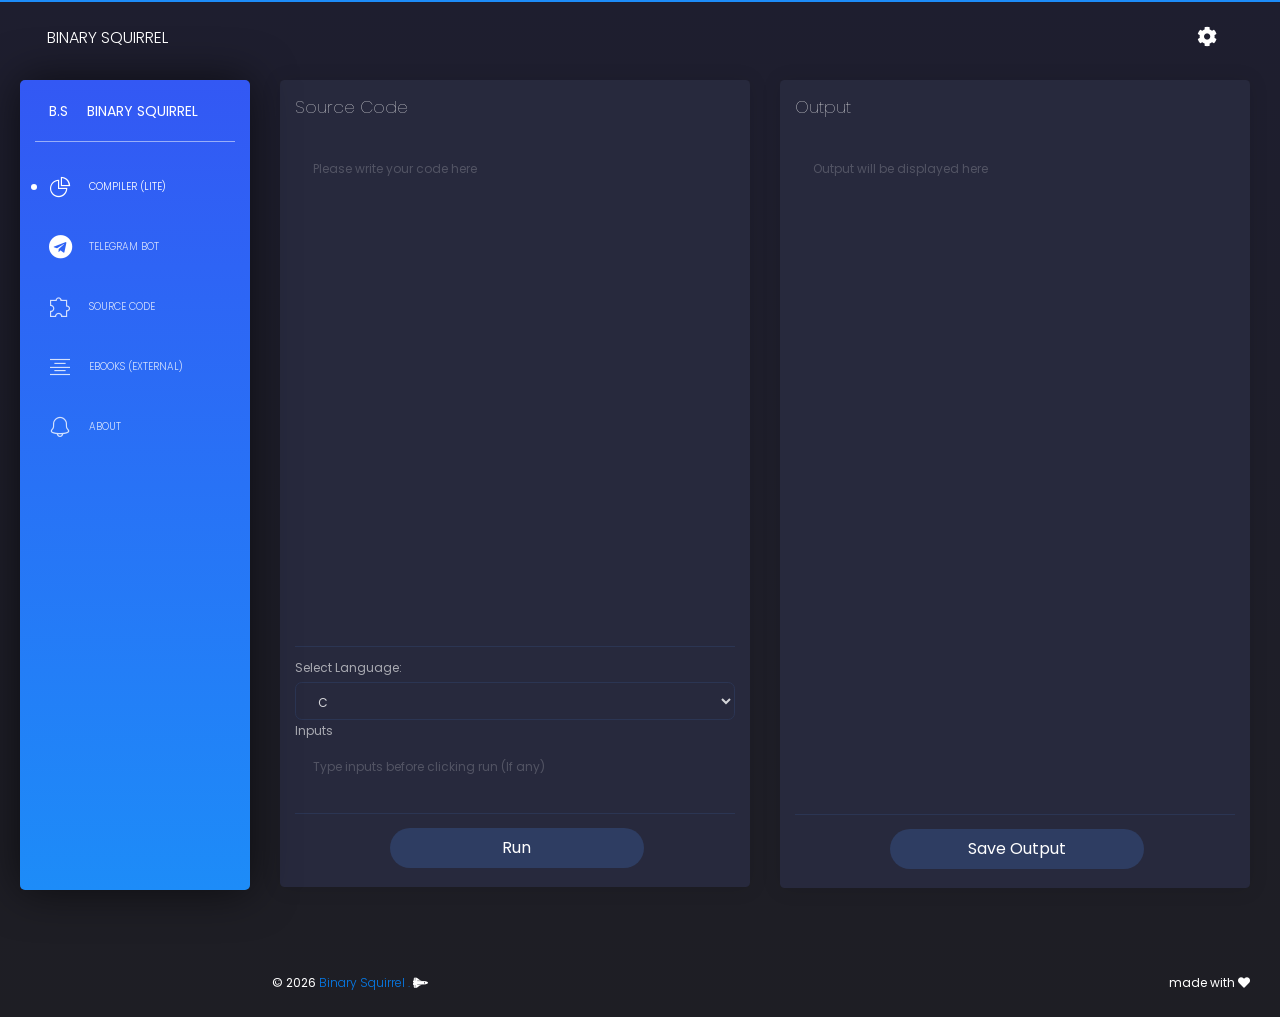
<file: Binary-Squirrel-Website-PWA-main/index.html>
<!DOCTYPE html>
<html lang="en">

<head>
  <meta charset="utf-8" />
  <link rel="apple-touch-icon" sizes="76x76" href="./assets/img/apple-icon.png">
  <link rel="icon" type="image/png" href="./assets/img/favicon.png">
  <meta http-equiv="X-UA-Compatible" content="IE=edge,chrome=1" />
  <title>
    Binary Squirrel
  </title>
  <meta content='width=device-width, initial-scale=1.0, maximum-scale=1.0, user-scalable=0, shrink-to-fit=no' name='viewport' />
  <!--     Fonts and icons     -->
  <link href="https://fonts.googleapis.com/css?family=Poppins:200,300,400,600,700,800" rel="stylesheet" />
  <link href="https://use.fontawesome.com/releases/v5.0.6/css/all.css" rel="stylesheet">
  <link href="./assets/css/font-awesome-animation.css" rel="stylesheet" />

  <!-- Nucleo Icons -->
  <link href="./assets/css/nucleo-icons.css" rel="stylesheet" />
  <!-- CSS Files -->
  <link href="./assets/css/bootstrap.min.css" rel="stylesheet" />
  <link href="./assets/css/black-dashboard.css" rel="stylesheet" />
  <link href="./assets/css/extra.css" rel="stylesheet" />
  <!--PWA-->
  <link rel="manifest" href="manifest.json">
  <script>
      //if browser support service worker
      if('serviceWorker' in navigator) {
        navigator.serviceWorker.register('sw.js');
      };
    </script>
</head>

<body>
  <div class="wrapper ">
    <div class="sidebar">

      <!--Sidebar-->

      <div class="sidebar-wrapper">
        <div class="logo">
          <a href="#" class="simple-text logo-mini">
            B.S
          </a>
          <a href="#" class="simple-text logo-normal">
            Binary Squirrel
          </a>
        </div>
        <ul class="nav">
          <li class="active ">
            <a href="./index.html">
              <i class="tim-icons icon-chart-pie-36"></i>
              <p>Compiler (Lite)</p>
            </a>
          </li>
          <li>
            <a href="" onclick="confirmbut1()">
              <i class="fab fa-telegram" style="font-size:24px; color:white;"></i>
              <p>Telegram Bot</p>
            </a>
          </li>
          <li>
            <a href="https://github.com/srj7/Binary-Squirrel-Website-PWA">
              <i class="tim-icons icon-puzzle-10"></i>
              <p>Source Code</p>
            </a>
          </li>
          <li>
            <a href="" onclick="confirmbut()">
              <i class="tim-icons icon-align-center"></i>
              <p>Ebooks (External)</p>
            </a>
          </li>
          <li>
            <a href="../pages/About.html">
              <i class="tim-icons icon-bell-55"></i>
              <p>About</p>
            </a>
          </li>
        </ul>
      </div>
    </div>

    <div class="main-panel">
      <!-- Navbar -->
      <nav class="navbar navbar-expand-lg navbar-absolute navbar-transparent   ">
        <div class="container-fluid">
          <div class="navbar-wrapper">
            <div class="navbar-toggle d-inline">
              <button type="button" class="navbar-toggler">
                <span class="navbar-toggler-bar bar1"></span>
                <span class="navbar-toggler-bar bar2"></span>
                <span class="navbar-toggler-bar bar3"></span>
              </button>
            </div>
            <a class="navbar-brand" href="#">Binary Squirrel</a>
          </div>
          <button class="navbar-toggler" type="button" data-toggle="collapse" data-target="#navigation" aria-controls="navigation-index" aria-expanded="false" aria-label="Toggle navigation">
            <span class="navbar-toggler-bar navbar-kebab"></span>
            <span class="navbar-toggler-bar navbar-kebab"></span>
            <span class="navbar-toggler-bar navbar-kebab"></span>
          </button>
          <div class="collapse navbar-collapse" id="navigation">
            <ul class="navbar-nav ml-auto ">
              <li class="dropdown nav-item">
                <a href="" class="dropdown-toggle nav-link" data-toggle="dropdown">
                  <div class="fa-3x"></div>
                  <i class="fas fa-cog fa-spin"></i>
                  <p class="d-lg-none">
                    Settings
                  </p>
                </a>
              
                <div class="fixed-plugin">
                  <div class="dropdown show-dropdown">
                    <a href="#" data-toggle="dropdown">
                      
                    </a>
                    <ul class="dropdown-menu">
                      <li class="header-title"> Sidebar Background</li>
                      <li class="adjustments-line">
                        <a href="javascript:void(0)" class="switch-trigger background-color">
                          <div class="badge-colors text-center">
                            <span class="badge filter badge-blue active" data-color="primary"></span>
                            <span class="badge filter badge-primary" data-color="blue"></span>
                            <span class="badge filter badge-green" data-color="green"></span>
                          </div>
                          <div class="clearfix"></div>
                        </a>
                      </li>
                      <li class="adjustments-line text-center color-change">
                        <span class="color-label">LIGHT MODE</span>
                        <span class="badge light-badge mr-2"></span>
                        <span class="badge dark-badge ml-2"></span>
                        <span class="color-label">DARK MODE</span>
                      </li>
                    </ul>
                  </div>
                </div>
              </li>
            </ul>
          </div>
        </div>
      </nav>
      <!-- End Navbar -->
      <div class="content">
        <div class="row">
          <div class="col-md-6">
            <div class="card">
              <div class="card-header">
                <h4 class="card-title">Source Code</h4>
              </div>
              <div class="card-body">
                <div class="form-group">
                  <textarea id="source" class="form-control" rows="20" cols="20" placeholder="Please write your code here"></textarea>
                </div>
                <div>
                  <div class="form-group">
                    <label for="sel1">Select Language:</label>
                    <select class="form-control" id="lang" name="Languages">
                        <option style="background-color:#27293D;color:#E1E2E1;">PHP</option>
                        <option style="background-color:#27293D;color:#E1E2E1;">C#</option>
                        <option style="background-color:#27293D;color:#E1E2E1;">C++</option>
                        <option style="background-color:#27293D;color:#E1E2E1;" selected>C</option>
                        <option style="background-color:#27293D;color:#E1E2E1;">Java</option>
                        <option style="background-color:#27293D;color:#E1E2E1;">Python</option>
                        <option style="background-color:#27293D;color:#E1E2E1;">Ruby</option>
                    </select>
                    <div>
                      <div class="form-group">
                        <label for="sele1">Inputs</label>
                    <textarea id="input" rows="2" style="width:100%" class="form-control" placeholder="Type inputs before clicking run (If any)" value="input"></textarea>
                  </div>
                </div>
              </div>
              <div class="row">
                <div class="col-lg-8 ml-auto mr-auto">
                  <div class="col-md-12">
                    <button class="button btn-block btn-round" onclick="run(); demo.showNotification('top','center')">Run</button>
                  </div>
                </div>   
              </div>
                </div>
              </div>
            </div>
            
          </div>
          <div class="col-md-6">
            <div class="card">
              <div class="card-header">
                <h4 class="card-title">Output</h4>
              </div>
              <div class="card-body">
                <div class="form-group">
                  <div class="outer">
                    <textarea id="output" name="output" class="form-control" rows="27" cols="20" placeholder="Output will be displayed here"></textarea>
                      <div class="overlay">
                        <p class="textoverlay">Output Area</p>
                  </div>
                </div>  
              </div> 
                  <div class="row">
                    <div class="col-lg-8 ml-auto mr-auto">
                      <div class="col-md-12">
                        <button class="button btn-block btn-round" onclick="window.print()">Save Output</button>
                      </div>
                    </div>   
                  </div>
                  </div>
              </div>
        </div>  
      </div>    
    </div>
      <footer class="footer">
        <div class="container-fluid">
          <nav>
            <div class="copyright float-right">
              ©
              <script>
                document.write(new Date().getFullYear())
              </script> <a href="#"> Binary Squirrel    .   </a><i class="fas fa-space-shuttle faa-passing animated"></i> 
            </div>
          </nav>
          <div class="copyright float-right"> made with <i class="fa fa-heart faa-pulse animated"></i></a>
          </div>
      </footer>
      </div>
    </div>
    
    <!--   Core JS Files   -->
    <script src="./assets/js/core/jquery.min.js"></script>
    <script src="./assets/js/core/popper.min.js"></script>
    <script src="./assets/js/core/bootstrap.min.js"></script>
    <script src="./assets/js/plugins/perfect-scrollbar.jquery.min.js"></script>
    <!--  Notifications Plugin    -->
    <script src="./assets/js/plugins/bootstrap-notify.js"></script>
    <!-- Control Center for Black Dashboard: parallax effects, scripts for the example pages etc -->
    <script src="./assets/js/black-dashboard.min.js?v=1.0.0" type="text/javascript"></script>
     <!-- notification -->
    <script src="./assets/js/extra.js"></script>
    
     <!-- Compiler -->
     <script src="./assets/js/compiler.js"></script>
    <script type="text/javascript">        
      var language_to_id = {
          "PHP": 68,
          "C": 50,
          "C#": 51,
          "C++": 54,
          "Java": 62,
          "Python": 71,
          "Ruby": 72
      };
    
      function encode(str) {
          return btoa(unescape(encodeURIComponent(str || "")));
      }
    
      function decode(bytes) {
          var escaped = escape(atob(bytes || ""));
          try {
              return decodeURIComponent(escaped);
          } catch {
              return unescape(escaped);
          }
      }
    
      function errorHandler(jqXHR, textStatus, errorThrown) {
          $("#output").val(`${JSON.stringify(jqXHR, null, 4)}`);
          $("#run").prop("disabled", false);
      }
    
              },
              success: function (data, textStatus, jqXHR) {
                  if ([1, 2].includes(data["status"]["id"])) {
                      $("#output").val($("#output").val() + "\nStatus: " + data["status"]["description"]);
                      setTimeout(function() { check(token) }, 1000);
                  }
                  else {
                      var output = [decode(data["compile_output"]), decode(data["stdout"])].join("\n").trim();
                      $("#output").val(output);
                      $("#run").prop("disabled", false);
                  }
              },
              error: errorHandler
          });
      }
    
      function run() {
          $("#run").prop("disabled", true);
          $("#output").val("Creating submission...");
              data: JSON.stringify({
                  "language_id": language_to_id[$("#lang").val()],
                  "source_code": encode($("#source").val()),
                  "stdin": encode($("#input").val()),
                  "redirect_stderr_to_stdout": true
              }),
              const tempRoot = process.env.BOT_ROOT ? path.join(process.env.BOT_ROOT, "temp") : path.join(__dirname, "temp")

const languages = [
  {
    name: "C",
    alias: "c",
    file: "file.c",
    customCommand: "g++ -fdiagnostics-color=never /usercode/file.c -w -o /output/file.o >/dev/null && chmod +x /output/file.o && /output/file.o"
  },
  {
    name: "C++",
    alias: "cpp",
    file: "file.cpp",
    customCommand: "g++ -fdiagnostics-color=never /usercode/file.cpp -w -o /output/file.o >/dev/null && chmod +x /output/file.o && /output/file.o"
  },
  {
    name: "Java",
    alias: "java",
    file: "file.java",
    customCommand: "javac -g:none -nowarn -d /output /usercode/file.java >/dev/null && chmod -R +x /output && runjava"
  },
  {
    name: "JavaScript (Node.js)",
    alias: "node",
    executable: "nodejs", 
    file: "file.js"
  },
  {
    name: "Python 2",
    alias: "py2",
    executable: "python2",
    file: "file.py"
  },
  {
    name: "Python 3",
    alias: "py3",
    executable: "python3",
    file: "file.py"
  },
  // TODO: mono support
  // {
  //   name: "C#",
  //   alias: "csharp",
  //   file: "file.cs",
  //   customCommand: "gmcs /usercode/file.cs -out:/output/file.exe >/dev/null && mono /output/file.exe"
  // },
  // {
  //   name: "Visual Basic .NET",
  //   alias: "vb",
  //   file: "file.vb",
  //   customCommand: "vbnc /quiet /nologo /out:/output/file.exe /usercode/file.vb >/dev/null && mono /output/file.exe"
  // },
  {
    name: "Ruby",
    alias: "ruby",
    executable: "ruby",
    file: "file.rb"
  },
  {
    name: "PHP 7",
    alias: "php7",
    executable: "php7",
    file: "file.php",
    sourcePrefix: "<?php "
  },
  // FIXME: Lua 5.0, maybe?
  // {
  //   name: "Lua 5.0",
  //   alias: "lua50",
  //   executable: "lua50",
  //   file: "file.lua"
  // },
  {
    name: "Lua 5.1",
    alias: "lua51",
    executable: "lua5.1",
    file: "file.lua"
  },
  {
    name: "Lua 5.2",
    alias: "lua52",
    executable: "lua5.2",
    file: "file.lua"
  },
  {
    name: "Lua 5.3",
    alias: "lua53",
    executable: "lua53",
    file: "file.lua"
  },
  {
    name: "Go",
    alias: "golang",
    customCommand: "go run /usercode/main.go",
    file: "main.go"
  }
]

var languagesKeyboard = (function() {
  var tempKeyboard = [ ]

  var i = 0,
      tempRow = [ ]

  languages.forEach((lang, index) => {
    i++
    
    tempRow.push({
      text: lang.name,
      callback_data: `compile:${lang.alias}`
    })

    if(i === 2) {
      tempKeyboard.push(tempRow)
      tempRow = [ ]
      i = 0
    } else if(index === languages.length - 1) {
      // last in array
      tempKeyboard.push(tempRow)
    }
  })

  return tempKeyboard
})()

var sessions = { }

var docker = new Docker()

function getString(user, key, ...values) {
  return i18n.string(user.languageCode, key, ...values)
}
function runSandbox(language, source, onOutput) {
  return new Promise((resolve, reject) => {
    var sandboxId = `${language.alias}_${uuid()}`
    var tempDir = path.join(__dirname, "temp", sandboxId)
    var tempDirExt = path.join(tempRoot, sandboxId)

    if(language.sourcePrefix && source.indexOf(language.sourcePrefix) !== 0)
      source = language.sourcePrefix + source

    fs.mkdir(tempDir)
      .then(() => {
        return fs.writeFile(path.join(tempDir, language.file), source)
      })
      .then(() => {
        var stdout = ""

        var stream = new Stream.Writable({
          write: function(chunk, encoding, next) {
            stdout += chunk.toString()
            if(onOutput) onOutput(chunk.toString())
            next()
          }
        })

        var command = language.customCommand ? language.customCommand : `${language.executable} /usercode/${language.file}`

        var executionTimeout
        var didTimeout = false

        var runner = docker.run("srj7/compilebot_sandbox:latest", [ "bash", "-c", command ], stream, {
          Hostname: "compilebot",
          Tty: true,
          Interactive: true,
          User: "compilebot",
          NetworkDisabled: true,
          HostConfig: {
            Memory: 67108864, // 64 MB
            MemorySwap: 67108864, // also 64 MB, disallow swap
            PidsLimit: 100,
            Binds: [ `${tempDirExt}:/usercode` ],
            Runtime: "runsc"
          },
          Env: [
            "NODE_PATH=/usr/local/lib/node_modules",
            "TERM=xterm-mono"
          ],
          Name: sandboxId
        }, (err, data, container) => {
          if(!didTimeout) {
            clearTimeout(executionTimeout)
            if(err) reject(err)
            if(!err) resolve(stdout)
            if(container) container.remove()
          }

          rimraf(tempDir, (err) => { })
        })

        runner.on("container", container => {
          executionTimeout = setTimeout(() => {
            didTimeout = true
            container.kill().then(() => container.remove())
            reject("timeout")
          }, 20000)
        })
      })
  })
}

function escapeHTML(str) {
  return str.replace(/\&/gi, "&amp;").replace(/\</gi, "&lt;").replace(/\>/gi, "&gt;")
}

              success: function(data, textStatus, jqXHR) {
                  $("#output").val($("#output").val() + "\nSubmission created.");
                  setTimeout(function() { check(data["token"]) }, 1000);
              },
              error: errorHandler
          });
      }
    
      $("body").keydown(function (e) {
          if (e.ctrlKey && e.keyCode == 13) {
              run();
          }
      });
    
      $("textarea").keydown(function (e) {
          if (e.keyCode == 9) {
              e.preventDefault();
              var start = this.selectionStart;
              var end = this.selectionEnd;
    
              var append = "    ";
              $(this).val($(this).val().substring(0, start) + append + $(this).val().substring(end));
    
              this.selectionStart = this.selectionEnd = start + append.length;
          }
      });
    
      $("#source").focus();
    </script>
        
    
    <script>
      $(document).ready(function() {
        $().ready(function() {
          $sidebar = $('.sidebar');
          $navbar = $('.navbar');

          $full_page = $('.full-page');

          $sidebar_responsive = $('body > .navbar-collapse');
          sidebar_mini_active = true;
          white_color = false;

          window_width = $(window).width();

          fixed_plugin_open = $('.sidebar .sidebar-wrapper .nav li.active a p').html();



          $('.fixed-plugin a').click(function(event) {
            if ($(this).hasClass('switch-trigger')) {
              if (event.stopPropagation) {
                event.stopPropagation();
              } else if (window.event) {
                window.event.cancelBubble = true;
              }
            }
          });

          $('.fixed-plugin .background-color span').click(function() {
            $(this).siblings().removeClass('active');
            $(this).addClass('active');

            var new_color = $(this).data('color');

            if ($sidebar.length != 0) {
              $sidebar.attr('data-color', new_color);
            }

            if ($navbar.length != 0) {
              $navbar.attr('data-color', new_color);
            }

            if ($full_page.length != 0) {
              $full_page.attr('filter-color', new_color);
            }

            if ($sidebar_responsive.length != 0) {
              $sidebar_responsive.attr('data-color', new_color);
            }
          });

          $('.switch-sidebar-mini input').on("switchChange.bootstrapSwitch", function() {
            var $btn = $(this);

            if (sidebar_mini_active == true) {
              $('body').removeClass('sidebar-mini');
              sidebar_mini_active = false;
              blackDashboard.showSidebarMessage('Sidebar mini deactivated...');
            } else {
              $('body').addClass('sidebar-mini');
              sidebar_mini_active = true;
              blackDashboard.showSidebarMessage('Sidebar mini activated...');
            }

            // we simulate the window Resize so the charts will get updated in realtime.
            var simulateWindowResize = setInterval(function() {
              window.dispatchEvent(new Event('resize'));
            }, 180);

            // we stop the simulation of Window Resize after the animations are completed
            setTimeout(function() {
              clearInterval(simulateWindowResize);
            }, 1000);
          });

          $('.switch-change-color input').on("switchChange.bootstrapSwitch", function() {
            var $btn = $(this);

            if (white_color == true) {

              $('body').addClass('change-background');
              setTimeout(function() {
                $('body').removeClass('change-background');
                $('body').removeClass('white-content');
              }, 900);
              white_color = false;
            } else {

              $('body').addClass('change-background');
              setTimeout(function() {
                $('body').removeClass('change-background');
                $('body').addClass('white-content');
              }, 900);

              white_color = true;
            }


          });

          $('.light-badge').click(function() {
            $('body').addClass('white-content');
          });

          $('.dark-badge').click(function() {
            $('body').removeClass('white-content');
          });
        });
      });
    </script>

     <!-- Confirm to leave -->

     <script>
      function confirmbut2(){
        if(confirm("The advanced version works like a fully featured code editor and is not optimised for mobile devices and slower networks. Are you sure want to continue?")){
          window.open("../pages/Advanced editor.html");
          }
        return;
     }
     </script>
     <script>
      function confirmbut1(){
        if(confirm("You need to have telegram app installed to make the bot work. Are you sure want to continue?")){
          window.open("https://t.me/bsqlbot");
          }
        return;
     }
     </script>
            
         <script>
    function confirmbut(){
      if(confirm("The Ebook library is an external service. We are not responsible for the content or any changes there.")){
        window.open("https://z-lib.org/");
        }
      return;
   }
   </script>
</body>

</html>
</file>
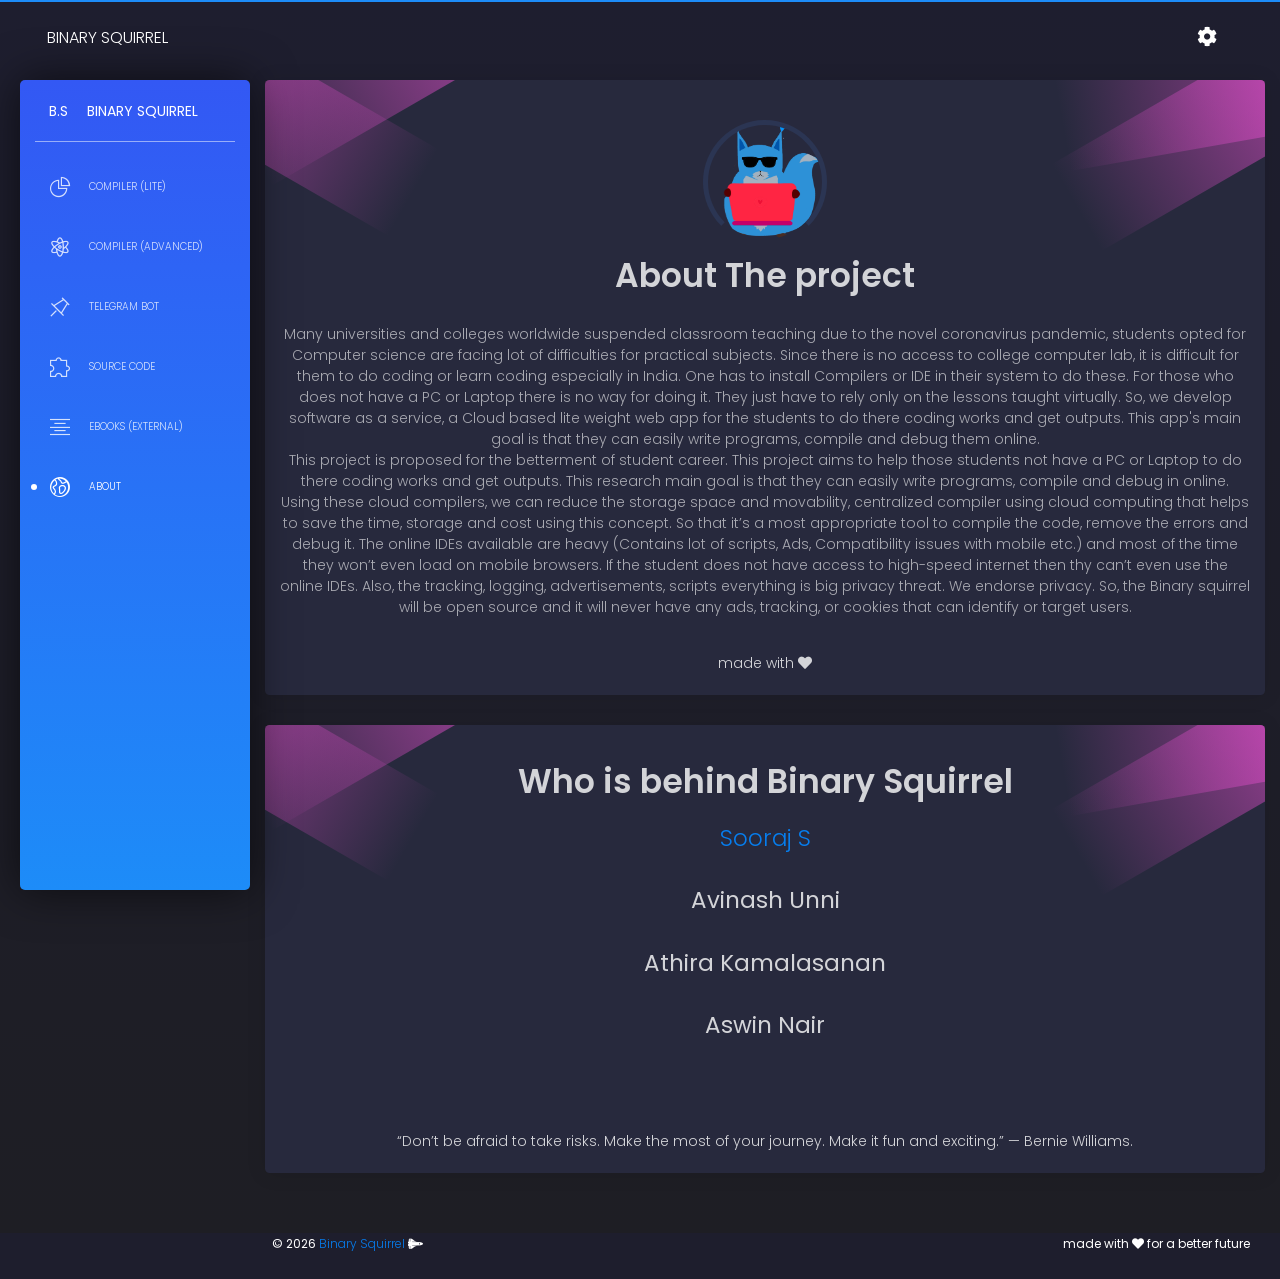
<file: Binary-Squirrel-Website-PWA-main/pages/About.html>
<!DOCTYPE html>
<html lang="en">

<head>
	<meta charset="utf-8" />
	<link rel="apple-touch-icon" sizes="76x76" href="../assets/img/apple-icon.png">
	<link rel="icon" type="image/png" href="../assets/img/favicon.png">
	<meta http-equiv="X-UA-Compatible" content="IE=edge,chrome=1" />
	<title>
		Binary Squirrel
	</title>
	<meta content='width=device-width, initial-scale=1.0, maximum-scale=1.0, user-scalable=0, shrink-to-fit=no' name='viewport' />
	<!--     Fonts and icons     -->
	<link href="https://fonts.googleapis.com/css?family=Poppins:200,300,400,600,700,800" rel="stylesheet" />
	<link href="https://use.fontawesome.com/releases/v5.0.6/css/all.css" rel="stylesheet">
	<link href="../assets/css/font-awesome-animation.css" rel="stylesheet" />

	<!-- Nucleo Icons -->
	<link href="../assets/css/nucleo-icons.css" rel="stylesheet" />
	<!-- CSS Files -->
	<link href="../assets/css/bootstrap.min.css" rel="stylesheet" />
	<link href="../assets/css/black-dashboard.css" rel="stylesheet" />
	<link href="../assets/css/extra.css" rel="stylesheet" />
</head>

<body>
	<div class="wrapper ">
		<div class="sidebar">

			<!--Sidebar-->

			<div class="sidebar-wrapper">
				<div class="logo">
					<a href="http://www.binarysquirrel.cf" class="simple-text logo-mini">
						B.S
					</a>
					<a href="http://www.binarysquirrel.cf" class="simple-text logo-normal">
						Binary Squirrel
					</a>
				</div>
				<ul class="nav">
					<li>
						<a href="../index.html">
							<i class="tim-icons icon-chart-pie-36"></i>
							<p>Compiler (Lite)</p>
						</a>
					</li>
					<li>
						<a href="#" onclick="confirmbut2()">
							<i class="tim-icons icon-atom"></i>
							<p>Compiler (Advanced)</p>
						</a>
					</li>
					<li>
						<a href="" onclick="confirmbut1()">
							<i class="tim-icons icon-pin"></i>
							<p>Telegram Bot</p>
						</a>

						<a href="https://github.com/srj7/Bsql">
							<i class="tim-icons icon-puzzle-10"></i>
							<p>Source Code</p>
						</a>
					</li>
					<li>
						<a href="#" onclick="confirmbut()">
							<i class="tim-icons icon-align-center"></i>
							<p>Ebooks (External)</p>
						</a>
					</li>
					<li class="active ">
						<a href="./About.html">
							<i class="tim-icons icon-world"></i>
							<p>About</p>
						</a>
					</li>
				</ul>
			</div>
		</div>

		<div class="main-panel">
			<!-- Navbar -->
			<nav class="navbar navbar-expand-lg navbar-absolute navbar-transparent   ">
				<div class="container-fluid">
					<div class="navbar-wrapper">
						<div class="navbar-toggle d-inline">
							<button type="button" class="navbar-toggler">
								<span class="navbar-toggler-bar bar1"></span>
								<span class="navbar-toggler-bar bar2"></span>
								<span class="navbar-toggler-bar bar3"></span>
							</button>
						</div>
						<a class="navbar-brand" href="#">Binary Squirrel</a>
					</div>
					<button class="navbar-toggler" type="button" data-toggle="collapse" data-target="#navigation" aria-controls="navigation-index" aria-expanded="false" aria-label="Toggle navigation">
						<span class="navbar-toggler-bar navbar-kebab"></span>
						<span class="navbar-toggler-bar navbar-kebab"></span>
						<span class="navbar-toggler-bar navbar-kebab"></span>
					</button>
					<div class="collapse navbar-collapse" id="navigation">
						<ul class="navbar-nav ml-auto ">
							<li class="dropdown nav-item">
								<a href="" class="dropdown-toggle nav-link" data-toggle="dropdown">
									<div class="fa-3x"></div>
									<i class="fas fa-cog fa-spin"></i>
									<p class="d-lg-none">
										Settings
									</p>
								</a>
							
								<div class="fixed-plugin">
									<div class="dropdown show-dropdown">
										<a href="#" data-toggle="dropdown">
											
										</a>
										<ul class="dropdown-menu">
											<li class="header-title"> Sidebar Background</li>
											<li class="adjustments-line">
												<a href="javascript:void(0)" class="switch-trigger background-color">
													<div class="badge-colors text-center">
														<span class="badge filter badge-blue active" data-color="primary"></span>
														<span class="badge filter badge-primary" data-color="blue"></span>
														<span class="badge filter badge-green" data-color="green"></span>
													</div>
													<div class="clearfix"></div>
												</a>
											</li>
											<li class="adjustments-line text-center color-change">
												<span class="color-label">LIGHT MODE</span>
												<span class="badge light-badge mr-2"></span>
												<span class="badge dark-badge ml-2"></span>
												<span class="color-label">DARK MODE</span>
											</li>
										</ul>
									</div>
								</div>
							</li>
						</ul>
					</div>
				</div>
			</nav>
			<!-- End Navbar -->
			<div class="content">
				<div class="row">
					<div class="card  card-user">
						<div class="card-body ">
							<p class="card-text">
								</p><div class="author">
									<div class="block block-one"></div>
									<div class="block block-two"></div>
									<div class="block block-three"></div>
									<div class="block block-four"></div>
									<a href="#">
										<img class="avatar" src="../assets/img/favicon.png" alt="...">
										<h1 class="title">About The project</h1>
									</a>
									<p class="card-description">
										Many universities and colleges worldwide suspended classroom teaching due to the novel
coronavirus pandemic, students opted for Computer science are facing lot of difficulties for
practical subjects. Since there is no access to college computer lab, it is difficult for them to do
coding or learn coding especially in India. One has to install Compilers or IDE in their system to
do these. For those who does not have a PC or Laptop there is no way for doing it. They just have
to rely only on the lessons taught virtually. So, we develop software as a service, a Cloud based
lite weight web app for the students to do there coding works and get outputs. This app's main
goal is that they can easily write programs, compile and debug them online.
<br> This project is proposed for the betterment of student career. This project aims to help those
students not have a PC or Laptop to do there coding works and get outputs. This research main
goal is that they can easily write programs, compile and debug in online. Using these cloud
compilers, we can reduce the storage space and movability, centralized compiler using cloud
computing that helps to save the time, storage and cost using this concept. So that it’s a most
appropriate tool to compile the code, remove the errors and debug it.
The online IDEs available are heavy (Contains lot of scripts, Ads, Compatibility issues with mobile
etc.) and most of the time they won’t even load on mobile browsers. If the student does not have
access to high-speed internet then thy can’t even use the online IDEs. Also, the tracking, logging,
advertisements, scripts everything is big privacy threat.
We endorse privacy. So, the Binary squirrel will be open source and it will never have any ads,
tracking, or cookies that can identify or target users.
									</p>
								</div>
							<p></p>
						</div>
						<div class="card-footer ">
							<div class="button-container">
								<p> made with <i class="fa fa-heart faa-pulse animated"></i>
								</p>
							</div>
						</div>
					</div>
							<div class="card  card-user">
								<div class="card-body ">
									<p class="card-text">
										</p><div class="author">
											<div class="block block-one"></div>
											<div class="block block-two"></div>
											<div class="block block-three"></div>
											<div class="block block-four"></div>
											<a href="#">
												<h1 class="title">Who is behind Binary Squirrel</h1>
											</a>
											<p class="description">
												<a href="https://github.com/srj7">
												<h3>Sooraj S</h3></a>
												<h3>Avinash Unni</h3>	
												<h3>Athira Kamalasanan</h3>
												<h3>Aswin Nair</h3>	
											</p>
										</div>
									<p></p>
								</div>
								<div class="card-footer ">
									<div class="button-container">
										<p class="card-description">
											“Don’t be afraid to take risks. Make the most of your journey. Make it fun and exciting.”
	— Bernie Williams.</p>
									</div>
								</div>
							</div>
						</blockquote>
					</div>
			</div>  
			  
		</div>
			</div>    
		</div>
	</div>

			<footer class="footer">
				<div class="container-fluid">
					<nav>
						<div class="copyright float-right">
							©
							<script>
								document.write(new Date().getFullYear())
							</script> <a href="#"> Binary Squirrel    </a><i class="fas fa-space-shuttle faa-passing animated"></i> 
						</div>
					</nav>
					<div class="copyright float-right"> made with <i class="fa fa-heart faa-pulse animated"></i> for a better future</a>
					</div>
			</footer>
			</div>
		</div>
		
		<!--   Core JS Files   -->
		<script src="../assets/js/core/jquery.min.js"></script>
		<script src="../assets/js/core/popper.min.js"></script>
		<script src="../assets/js/core/bootstrap.min.js"></script>
		<script src="../assets/js/plugins/perfect-scrollbar.jquery.min.js"></script>
		<!--  Notifications Plugin    -->
		<script src="../assets/js/plugins/bootstrap-notify.js"></script>
		<!-- Control Center for Black Dashboard: parallax effects, scripts for the example pages etc -->
		<script src="../assets/js/black-dashboard.min.js?v=1.0.0" type="text/javascript"></script>
		 <!-- notification -->
		<script src="../assets/js/extra.js"></script>
		
		 <!-- Compiler -->
		<script type="text/javascript">
			API_KEY = "01845d9f73msh1011051f1e08c81p1c6b48jsndcdf2d44d354";
			var language_to_id = {
					"PHP": 68,
					"C": 50,
					"C#": 51,
					"C++": 54,
					"Java": 62,
					"Python": 71,
					"Ruby": 72
			};
		
			function encode(str) {
					return btoa(unescape(encodeURIComponent(str || "")));
			}
		
			function decode(bytes) {
					var escaped = escape(atob(bytes || ""));
					try {
							return decodeURIComponent(escaped);
					} catch {
							return unescape(escaped);
					}
			}
		
			function errorHandler(jqXHR, textStatus, errorThrown) {
					$("#output").val(`${JSON.stringify(jqXHR, null, 4)}`);
					$("#run").prop("disabled", false);
			}
		
			function check(token) {
					$("#output").val($("#output").val() + "\nChecking submission status...");
					$.ajax({
							url: `https://judge0-ce.p.rapidapi.com/submissions/${token}?base64_encoded=true`,
							type: "GET",
							headers: {
									"x-rapidapi-host": "judge0-ce.p.rapidapi.com",
									"x-rapidapi-key": API_KEY
							},
							success: function (data, textStatus, jqXHR) {
									if ([1, 2].includes(data["status"]["id"])) {
											$("#output").val($("#output").val() + "\nStatus: " + data["status"]["description"]);
											setTimeout(function() { check(token) }, 1000);
									}
									else {
											var output = [decode(data["compile_output"]), decode(data["stdout"])].join("\n").trim();
											$("#output").val(output);
											$("#run").prop("disabled", false);
									}
							},
							error: errorHandler
					});
			}
		
			function run() {
					$("#run").prop("disabled", true);
					$("#output").val("Creating submission...");
					$.ajax({
							url: "https://judge0.p.rapidapi.com/submissions?base64_encoded=true",
							type: "POST",
							contentType: "application/json",
							headers: {
									"x-rapidapi-host": "judge0-ce.p.rapidapi.com",
									"x-rapidapi-key": API_KEY
							},
							data: JSON.stringify({
									"language_id": language_to_id[$("#lang").val()],
									"source_code": encode($("#source").val()),
									"stdin": encode($("#input").val()),
									"redirect_stderr_to_stdout": true
							}),
							success: function(data, textStatus, jqXHR) {
									$("#output").val($("#output").val() + "\nSubmission created.");
									setTimeout(function() { check(data["token"]) }, 1000);
							},
							error: errorHandler
					});
			}
		
			$("body").keydown(function (e) {
					if (e.ctrlKey && e.keyCode == 13) {
							run();
					}
			});
		
			$("textarea").keydown(function (e) {
					if (e.keyCode == 9) {
							e.preventDefault();
							var start = this.selectionStart;
							var end = this.selectionEnd;
		
							var append = "    ";
							$(this).val($(this).val().substring(0, start) + append + $(this).val().substring(end));
		
							this.selectionStart = this.selectionEnd = start + append.length;
					}
			});
		
			$("#source").focus();
		</script>
				
		
		<script>
			$(document).ready(function() {
				$().ready(function() {
					$sidebar = $('.sidebar');
					$navbar = $('.navbar');

					$full_page = $('.full-page');

					$sidebar_responsive = $('body > .navbar-collapse');
					sidebar_mini_active = true;
					white_color = false;

					window_width = $(window).width();

					fixed_plugin_open = $('.sidebar .sidebar-wrapper .nav li.active a p').html();



					$('.fixed-plugin a').click(function(event) {
						// Alex if we click on switch, stop propagation of the event, so the dropdown will not be hide, otherwise we set the  section active
						if ($(this).hasClass('switch-trigger')) {
							if (event.stopPropagation) {
								event.stopPropagation();
							} else if (window.event) {
								window.event.cancelBubble = true;
							}
						}
					});

					$('.fixed-plugin .background-color span').click(function() {
						$(this).siblings().removeClass('active');
						$(this).addClass('active');

						var new_color = $(this).data('color');

						if ($sidebar.length != 0) {
							$sidebar.attr('data-color', new_color);
						}

						if ($navbar.length != 0) {
							$navbar.attr('data-color', new_color);
						}

						if ($full_page.length != 0) {
							$full_page.attr('filter-color', new_color);
						}

						if ($sidebar_responsive.length != 0) {
							$sidebar_responsive.attr('data-color', new_color);
						}
					});

					$('.switch-sidebar-mini input').on("switchChange.bootstrapSwitch", function() {
						var $btn = $(this);

						if (sidebar_mini_active == true) {
							$('body').removeClass('sidebar-mini');
							sidebar_mini_active = false;
							blackDashboard.showSidebarMessage('Sidebar mini deactivated...');
						} else {
							$('body').addClass('sidebar-mini');
							sidebar_mini_active = true;
							blackDashboard.showSidebarMessage('Sidebar mini activated...');
						}

						// we simulate the window Resize so the charts will get updated in realtime.
						var simulateWindowResize = setInterval(function() {
							window.dispatchEvent(new Event('resize'));
						}, 180);

						// we stop the simulation of Window Resize after the animations are completed
						setTimeout(function() {
							clearInterval(simulateWindowResize);
						}, 1000);
					});

					$('.switch-change-color input').on("switchChange.bootstrapSwitch", function() {
						var $btn = $(this);

						if (white_color == true) {

							$('body').addClass('change-background');
							setTimeout(function() {
								$('body').removeClass('change-background');
								$('body').removeClass('white-content');
							}, 900);
							white_color = false;
						} else {

							$('body').addClass('change-background');
							setTimeout(function() {
								$('body').removeClass('change-background');
								$('body').addClass('white-content');
							}, 900);

							white_color = true;
						}


					});

					$('.light-badge').click(function() {
						$('body').addClass('white-content');
					});

					$('.dark-badge').click(function() {
						$('body').removeClass('white-content');
					});
				});
			});
		</script>

		 <!-- Confirm to leave -->

		 <script>
			function confirmbut2(){
				if(confirm("The advanced version works like a fully featured code editor and is not optimised for mobile devices and slower networks. Are you sure want to continue?")){
					window.open("../pages/Advanced editor.html");
					}
				return;
		 }
		 </script>
		 <script>
			function confirmbut1(){
				if(confirm("You need to have telegram app installed to make the bot work. Are you sure want to continue?")){
					window.open("https://t.me/bsqlbot");
					}
				return;
		 }
		 </script>
						
				 <script>
		function confirmbut(){
			if(confirm("The Ebook library is an external service. We are not responsible for the content or any changes there.")){
				window.open("https://z-lib.org/");
				}
			return;
	 }
	 </script>
</body>

</html>
</file>
<file: Binary-Squirrel-Website-PWA-main/assets/css/nucleo-icons.css>
/* --------------------------------

Nucleo Outline Web Font - nucleoapp.com/
License - nucleoapp.com/license/
Created using IcoMoon - icomoon.io

-------------------------------- */

@font-face {
  font-family: 'Nucleo';
  src: url('../fonts/nucleo.eot');
  src: url('../fonts/nucleo.eot') format('embedded-opentype'), url('../fonts/nucleo.woff2') format('woff2'), url('../fonts/nucleo.woff') format('woff'), url('../fonts/nucleo.ttf') format('truetype'), url('../fonts/nucleo.svg') format('svg');
  font-weight: normal;
  font-style: normal;
}

/*------------------------
	base class definition
-------------------------*/

.tim-icons {
  display: inline-block;
  font: normal normal normal 1em/1 'Nucleo';
  vertical-align: middle;
  speak: none;
  text-transform: none;
  /* Better Font Rendering */
  -webkit-font-smoothing: antialiased;
  -moz-osx-font-smoothing: grayscale;
}

.font-icon-detail {
  text-align: center;
  padding: 45px 0 30px;
  border: 1px solid #e44cc4;
  border-radius: .1875rem;
  margin: 15px 0;
  min-height: 168px;
}

.font-icon-detail i {
  color: #FFFFFF;
  font-size: 1.5em;
}

.font-icon-detail p {
  color: #e44cc4 !important;
  margin-top: 30px;
  padding: 0 10px;
  font-size: .7142em;
}

/*------------------------
  change icon size
-------------------------*/

.tim-icons-sm {
  font-size: 0.8em;
}

.tim-icons-lg {
  font-size: 1.2em;
}

/* absolute units */

.tim-icons-16 {
  font-size: 16px;
}

.tim-icons-32 {
  font-size: 32px;
}

/*----------------------------------
  add a square/circle background
-----------------------------------*/

.tim-icons-bg-square,
.tim-icons-bg-circle {
  padding: 0.35em;
}

.tim-icons-bg-circle {
  border-radius: 50%;
}

/*------------------------
  list icons
-------------------------*/

/*------------------------
  spinning icons
-------------------------*/

.tim-icons-is-spinning {
  -webkit-animation: tim-icons-spin 2s infinite linear;
  -moz-animation: tim-icons-spin 2s infinite linear;
  animation: tim-icons-spin 2s infinite linear;
}

@-webkit-keyframes tim-icons-spin {
  0% {
    -webkit-transform: rotate(0deg);
  }
  100% {
    -webkit-transform: rotate(360deg);
  }
}

@-moz-keyframes tim-icons-spin {
  0% {
    -moz-transform: rotate(0deg);
  }
  100% {
    -moz-transform: rotate(360deg);
  }
}

@keyframes tim-icons-spin {
  0% {
    -webkit-transform: rotate(0deg);
    -moz-transform: rotate(0deg);
    -ms-transform: rotate(0deg);
    -o-transform: rotate(0deg);
    transform: rotate(0deg);
  }
  100% {
    -webkit-transform: rotate(360deg);
    -moz-transform: rotate(360deg);
    -ms-transform: rotate(360deg);
    -o-transform: rotate(360deg);
    transform: rotate(360deg);
  }
}

/*------------------------
  rotated/flipped icons
-------------------------*/

/*------------------------
	icons
-------------------------*/

.icon-alert-circle-exc::before {
  content: "\ea02";
}

.icon-align-center::before {
  content: "\ea03";
}

.icon-align-left-2::before {
  content: "\ea04";
}

.icon-app::before {
  content: "\ea05";
}

.icon-atom::before {
  content: "\ea06";
}

.icon-attach-87::before {
  content: "\ea07";
}

.icon-badge::before {
  content: "\ea08";
}

.icon-bag-16::before {
  content: "\ea09";
}

.icon-bank::before {
  content: "\ea0a";
}

.icon-basket-simple::before {
  content: "\ea0b";
}

.icon-bell-55::before {
  content: "\ea0c";
}

.icon-bold::before {
  content: "\ea0d";
}

.icon-book-bookmark::before {
  content: "\ea0e";
}

.icon-bulb-63::before {
  content: "\ea0f";
}

.icon-bullet-list-67::before {
  content: "\ea10";
}

.icon-bus-front-12::before {
  content: "\ea11";
}

.icon-button-pause::before {
  content: "\ea12";
}

.icon-button-power::before {
  content: "\ea13";
}

.icon-calendar-60::before {
  content: "\ea14";
}

.icon-camera-18::before {
  content: "\ea15";
}

.icon-caps-small::before {
  content: "\ea16";
}

.icon-cart::before {
  content: "\ea17";
}

.icon-chart-bar-32::before {
  content: "\ea18";
}

.icon-chart-pie-36::before {
  content: "\ea19";
}

.icon-chat-33::before {
  content: "\ea1a";
}

.icon-check-2::before {
  content: "\ea1b";
}

.icon-cloud-download-93::before {
  content: "\ea1c";
}

.icon-cloud-upload-94::before {
  content: "\ea1d";
}

.icon-coins::before {
  content: "\ea1e";
}

.icon-compass-05::before {
  content: "\ea1f";
}

.icon-controller::before {
  content: "\ea20";
}

.icon-credit-card::before {
  content: "\ea21";
}

.icon-delivery-fast::before {
  content: "\ea22";
}

.icon-double-left::before {
  content: "\ea23";
}

.icon-double-right::before {
  content: "\ea24";
}

.icon-email-85::before {
  content: "\ea25";
}

.icon-gift-2::before {
  content: "\ea26";
}

.icon-globe-2::before {
  content: "\ea27";
}

.icon-headphones::before {
  content: "\ea28";
}

.icon-heart-2::before {
  content: "\ea29";
}

.icon-html5::before {
  content: "\ea2a";
}

.icon-image-02::before {
  content: "\ea2b";
}

.icon-istanbul::before {
  content: "\ea2c";
}

.icon-key-25::before {
  content: "\ea2d";
}

.icon-laptop::before {
  content: "\ea2e";
}

.icon-light-3::before {
  content: "\ea2f";
}

.icon-link-72::before {
  content: "\ea30";
}

.icon-lock-circle::before {
  content: "\ea31";
}

.icon-map-big::before {
  content: "\ea32";
}

.icon-minimal-down::before {
  content: "\ea33";
}

.icon-minimal-left::before {
  content: "\ea34";
}

.icon-minimal-right::before {
  content: "\ea35";
}

.icon-minimal-up::before {
  content: "\ea36";
}

.icon-mobile::before {
  content: "\ea37";
}

.icon-molecule-40::before {
  content: "\ea38";
}

.icon-money-coins::before {
  content: "\ea39";
}

.icon-notes::before {
  content: "\ea3a";
}

.icon-palette::before {
  content: "\ea3b";
}

.icon-paper::before {
  content: "\ea3c";
}

.icon-pencil::before {
  content: "\ea3d";
}

.icon-pin::before {
  content: "\ea3e";
}

.icon-planet::before {
  content: "\ea3f";
}

.icon-puzzle-10::before {
  content: "\ea40";
}

.icon-satisfied::before {
  content: "\ea41";
}

.icon-scissors::before {
  content: "\ea42";
}

.icon-send::before {
  content: "\ea43";
}

.icon-settings-gear-63::before {
  content: "\ea44";
}

.icon-settings::before {
  content: "\ea45";
}

.icon-simple-add::before {
  content: "\ea46";
}

.icon-simple-delete::before {
  content: "\ea47";
}

.icon-simple-remove::before {
  content: "\ea48";
}

.icon-single-02::before {
  content: "\ea49";
}

.icon-single-copy-04::before {
  content: "\ea4a";
}

.icon-sound-wave::before {
  content: "\ea4b";
}

.icon-spaceship::before {
  content: "\ea4c";
}

.icon-square-pin::before {
  content: "\ea4d";
}

.icon-support-17::before {
  content: "\ea4e";
}

.icon-tablet-2::before {
  content: "\ea4f";
}

.icon-tag::before {
  content: "\ea50";
}

.icon-tap-02::before {
  content: "\ea51";
}

.icon-tie-bow::before {
  content: "\ea52";
}

.icon-time-alarm::before {
  content: "\ea53";
}

.icon-trash-simple::before {
  content: "\ea54";
}

.icon-triangle-right-17::before {
  content: "\ea55";
}

.icon-trophy::before {
  content: "\ea56";
}

.icon-tv-2::before {
  content: "\ea57";
}

.icon-upload::before {
  content: "\ea58";
}

.icon-user-run::before {
  content: "\ea59";
}

.icon-vector::before {
  content: "\ea5a";
}

.icon-video-66::before {
  content: "\ea5b";
}

.icon-volume-98::before {
  content: "\ea5c";
}

.icon-wallet-43::before {
  content: "\ea5d";
}

.icon-watch-time::before {
  content: "\ea5e";
}

.icon-wifi::before {
  content: "\ea5f";
}

.icon-world::before {
  content: "\ea60";
}

.icon-zoom-split::before {
  content: "\ea61";
}

.icon-refresh-01::before {
  content: "\ea62";
}

.icon-refresh-02::before {
  content: "\ea63";
}

.icon-shape-star::before {
  content: "\ea64";
}

.icon-components::before {
  content: "\ea65";
}
</file>
<file: Binary-Squirrel-Website-PWA-main/assets/css/extra.css>
.tim-row {
  margin-bottom: 20px;
}

.tim-white-buttons {
  background-color: #777777;
}

.typography-line {
  padding-left: 25%;
  margin-bottom: 35px;
  position: relative;
  display: block;
  width: 100%;
}

.typography-line span {
  bottom: 10px;
  color: #c0c1c2;
  display: block;
  font-weight: 400;
  font-size: 13px;
  line-height: 13px;
  left: 0;
  position: absolute;
  width: 260px;
  text-transform: none;
}

.tim-row {
  padding-top: 60px;
}

.tim-row h3 {
  margin-top: 0;
}

.offline-doc .page-header {
  display: flex;
  align-items: center;
}

.offline-doc .footer {
  position: absolute;
  width: 100%;
  background: transparent;
  bottom: 0;
  color: #fff;
  z-index: 1;
}

@media all and (min-width: 992px) {
  .sidebar .nav>li.active-pro {
    position: absolute;
    width: 100%;
    bottom: 10px;
  }
}

.card.card-upgrade .card-category {
  max-width: 530px;
  margin: 0 auto;
}
</file>
